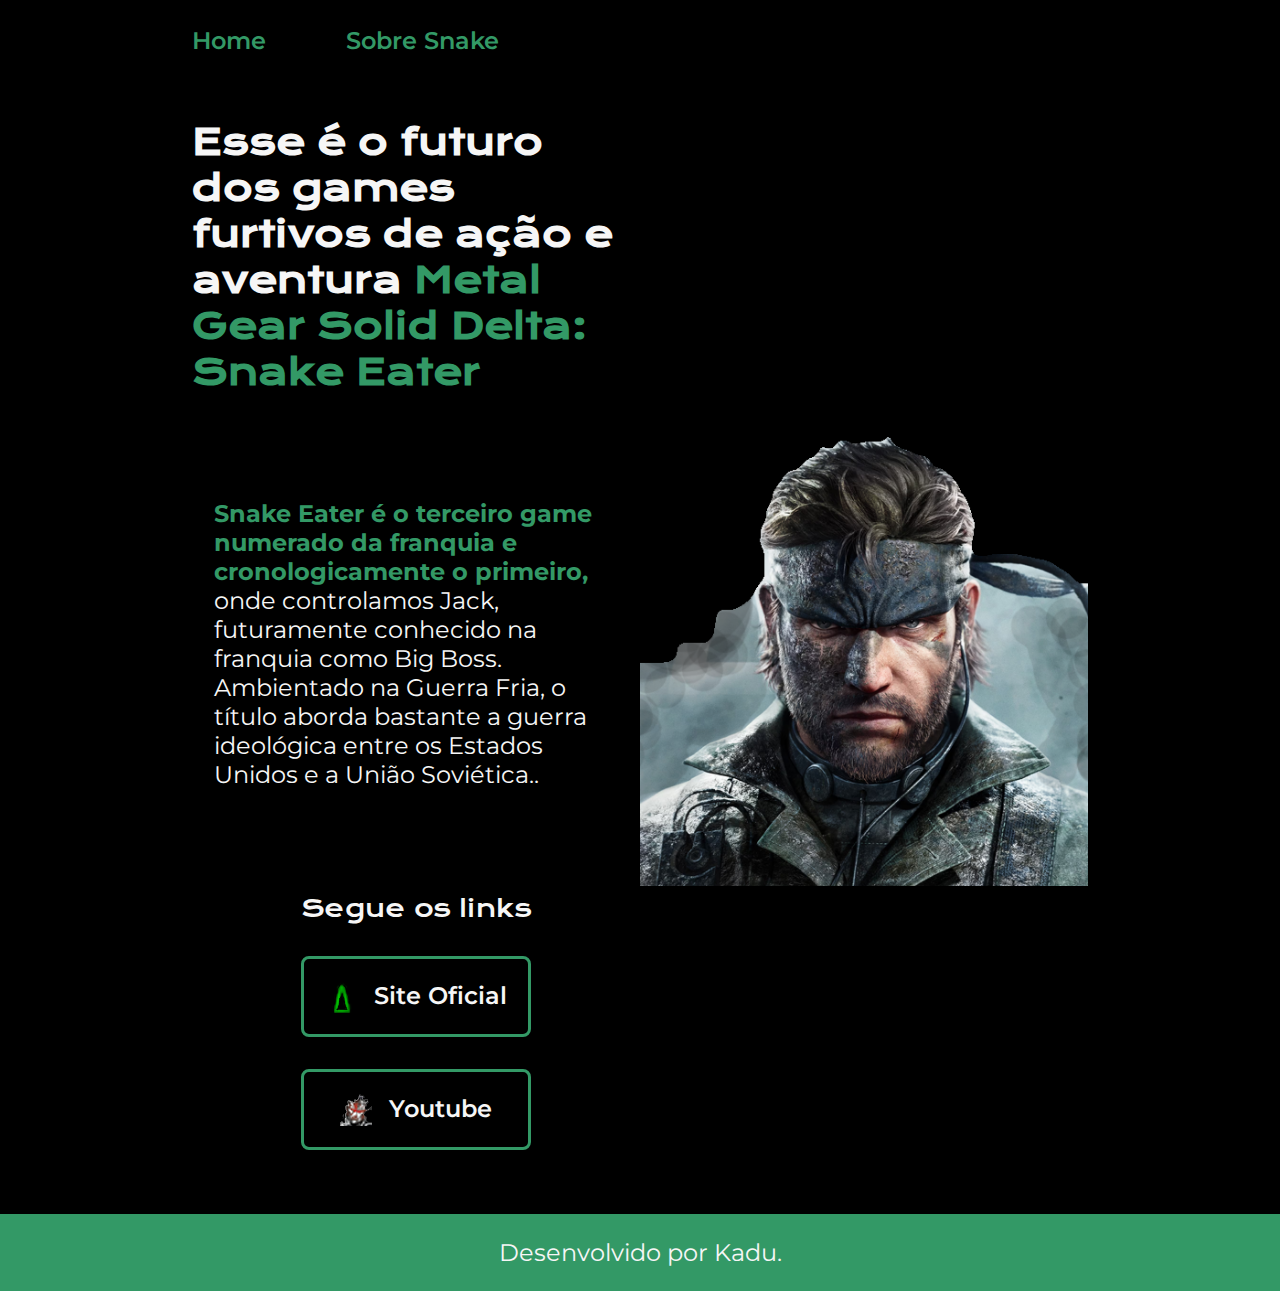
<file: index.html>
<!DOCTYPE html>
<html lang="pt-br">

<head>
    <meta charset="UTF-8">
    <meta http-equiv="X-UA-Compatible" content="IE=edge">
    <meta name="viewport" content="width=device-width, initial-scale=1.0">
    <title>Portifolio</title>
    <link rel="stylesheet" href="/styles/style.css">
</head>

<body>
    <header class="cabecalho">
        <nav class="cabecalho-menu">
            <a class="cabecalho-home" href="index.html">Home</a>
            <a class="cabecalho-home" href="about.html">Sobre Snake</a>
        </nav>
    </header>
    <main class="apresentacao">
        <section class="apresentacao__conteudo">
            <h1 class="apresentacao__conteudo__titulo"> Esse é o futuro dos games furtivos de ação e aventura <strong
                    class="titulo-destaque"> Metal Gear Solid Delta: Snake Eater
                </strong></h1>
            <p class="apresentacao__conteudo__texto"> <strong class="titulo-destaque"> Snake Eater é o terceiro game
                    numerado da franquia e
                    cronologicamente o primeiro, </strong> onde controlamos Jack, futuramente conhecido na franquia como
                Big Boss.
                Ambientado na Guerra Fria, o título aborda bastante a guerra ideológica entre os Estados Unidos e a
                União Soviética..</p>
            <div class="apresentacao__links">
                <h2 class="apresentacao__links__subtitulo">Segue os links</h2>
                <a class="apresentacao__links__link" href="https://www.konami.com/mg/mgs3r/us/en/" target="_blank">
                    <img src="/assets/deltalogo.png" alt="Delta1">
                    Site Oficial</a>
                <a class="apresentacao__links__link" href="https://www.youtube.com/watch?v=wUOsNavOluw&t=4s"  target="_blank">
                    <img src="/assets/snakelogo.png" alt="Delta2">
                    Youtube</a>
            </div>
        </section>
        <img class="snake-foto" src="/assets/Imagem.png" alt="snake">
    </main>
    <footer class="rodape">

        <p> Desenvolvido por Kadu. </p>

    </footer>
</body>

</html>
</file>
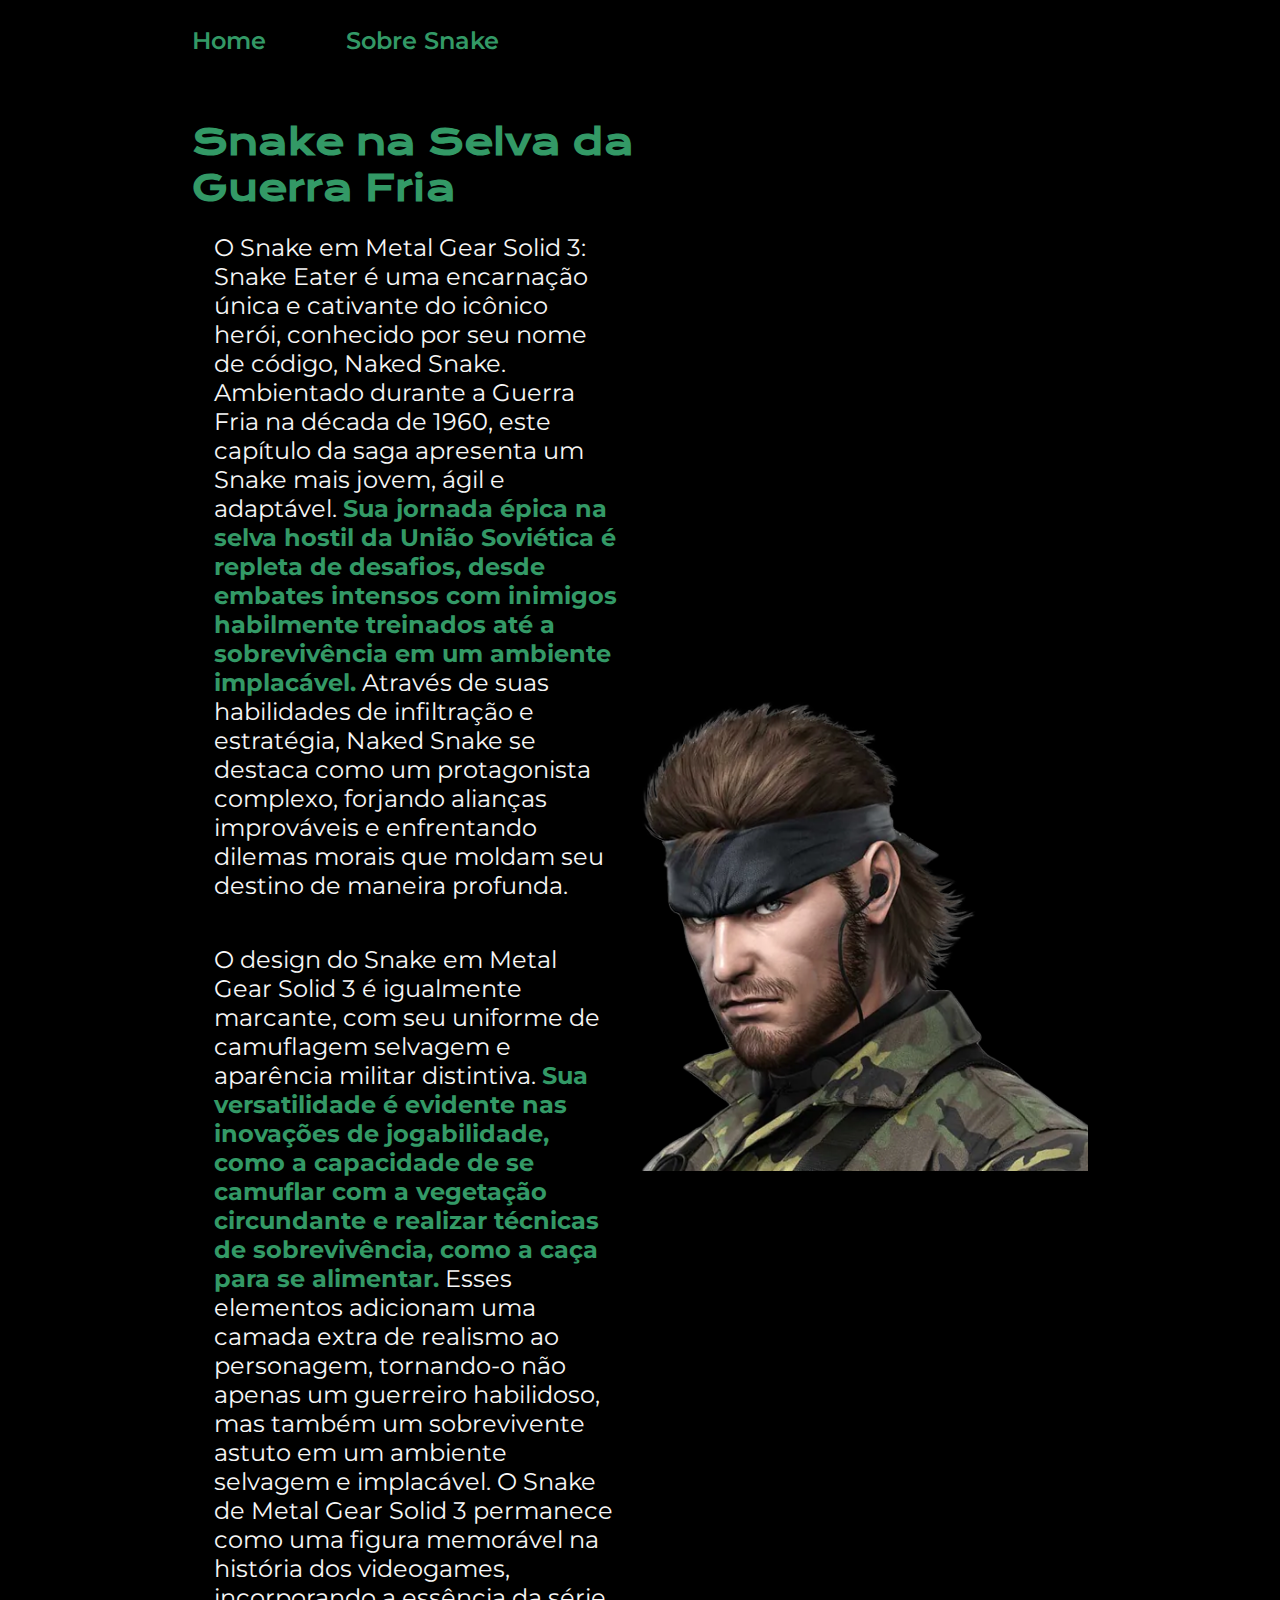
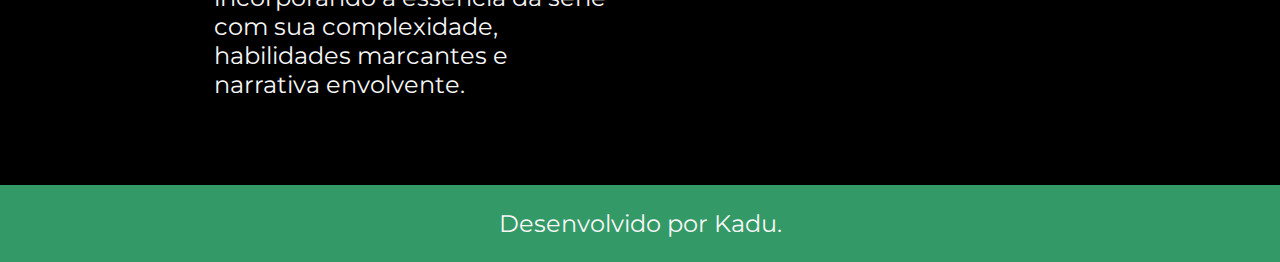
<file: about.html>
<!DOCTYPE html>
<html lang="pt-br">
<head>
    <meta charset="UTF-8">
    <meta name="viewport" content="width=device-width, initial-scale=1.0">
    <title>Sobre Mim</title>
    <link rel="stylesheet" href="styles/style.css">
</head>
<body>
    <header class="cabecalho">
        <nav class="cabecalho-menu">
            <a class="cabecalho-home" href="index.html">Home</a>
            <a class="cabecalho-home" href="about.html">Sobre Snake</a>
        </nav>
    </header>
    <main class="apresentacao">
        <section>
        <h1 class="apresentacao__conteudo__titulo"> <strong class="titulo-destaque"> Snake na Selva da Guerra Fria </strong></h1>
        <p class="apresentacao__conteudo__texto">
            O Snake em Metal Gear Solid 3: Snake Eater é uma encarnação única e cativante do icônico herói, conhecido por seu nome de código, Naked Snake. Ambientado durante a Guerra Fria na década de 1960, este capítulo da saga apresenta um Snake mais jovem, ágil e adaptável. <strong class="titulo-destaque">Sua jornada épica na selva hostil da União Soviética é repleta de desafios, desde embates intensos com inimigos habilmente treinados até a sobrevivência em um ambiente implacável.</strong> Através de suas habilidades de infiltração e estratégia, Naked Snake se destaca como um protagonista complexo, forjando alianças improváveis e enfrentando dilemas morais que moldam seu destino de maneira profunda.
            
        </p>
        <p class="apresentacao__conteudo__texto"> 
            O design do Snake em Metal Gear Solid 3 é igualmente marcante, com seu uniforme de camuflagem selvagem e aparência militar distintiva. <strong class="titulo-destaque">Sua versatilidade é evidente nas inovações de jogabilidade, como a capacidade de se camuflar com a vegetação circundante e realizar técnicas de sobrevivência, como a caça para se alimentar.</strong> Esses elementos adicionam uma camada extra de realismo ao personagem, tornando-o não apenas um guerreiro habilidoso, mas também um sobrevivente astuto em um ambiente selvagem e implacável. O Snake de Metal Gear Solid 3 permanece como uma figura memorável na história dos videogames, incorporando a essência da série com sua complexidade, habilidades marcantes e narrativa envolvente.

        </p>
        </section>
        <img class="snake-foto" src="/assets/Imagem2.png" alt="snake">
    </main>

    <footer class="rodape">

        <p> Desenvolvido por Kadu. </p>

    </footer>

    </body>
</html>
</file>
<file: styles/style.css>
@import url('https://fonts.googleapis.com/css2?family=Krona+One&family=Montserrat:wght@400;600&display=swap');
:root {
--main-color: #000000;
--secondary-color: #f6f6f6;
--terciary-color: #339966;

--main-font: 'Montserrat', sans-serif;
--title-font: 'Krona One', sans-serif;

}

*{
    margin: 0;
    padding: 0;
}

body{
    /* height: 100vh; */
    box-sizing: border-box;
    background-color: var(--main-color);
    color: var(--secondary-color);
}

.cabecalho {
    padding: 2% 0% 0% 15%;

}

.cabecalho-menu {
    display: flex;
    gap: 5rem
}

.cabecalho-home {
    font-family: var(--main-font);
    font-size: 1.5rem;
    font-weight: 600;
    color: var(--terciary-color);
    text-decoration: none;

}

.titulo-destaque{
    color:var(--terciary-color);
}

.apresentacao{
    padding: 5% 15%;
    display: flex;
    align-items: center;
    justify-content: space-between;
}
.apresentacao__conteudo{
    width: 50%;
    display: flex;
    flex-direction: column;
    gap: 5.125rem;
}

.apresentacao__conteudo__titulo{
    font-size: 2.25rem;
    font-family: var(--title-font);
}

.apresentacao__conteudo__texto{
    padding: 5%;
    font-size: 1.5rem;
    font-family: var(--main-font);
}

.apresentacao__links{
    display: flex;
    flex-direction: column;
    justify-content: space-between;
    align-items: center;
    gap: 2rem;
}
.apresentacao__links__subtitulo{
    font-family: var(--title-font);
    font-weight: 400;
    font-size: 1.5rem;
}
.apresentacao__links__link{
    /* background-color: #22D4FD; */
    display: flex;
    justify-content: center;
    gap: 1rem;
    border: 0.188rem solid var(--terciary-color);
    width: 50%;
    text-align: center;
    border-radius: 0.5rem;
    font-size: 1.5rem;
    font-weight: 600;
    padding: 1.344rem 0;
    text-decoration: none;
    color: var(--secondary-color);
    font-family: var(--main-font);
}

.apresentacao__links__link:hover{

    background-color: var(--terciary-color);
}

.rodape {
    padding: 1.5rem;
    background-color: var(--terciary-color);
    text-align: center;
    font-family: var(--main-font);
    font-size: 1.5rem;
    font-weight: 400;
    display: flex;
    justify-content: center;
}

.snake-foto {
    width: 50%;
    
}

@media (max-width: 1200px) {
.apresentacao {
    flex-direction: column-reverse;
    padding: 5%;
}

.cabecalho {
    padding: 10%;
    justify-content: center;
}

.apresentacao__conteudo {
    width: auto;
    padding: 5%;
}
}
</file>
